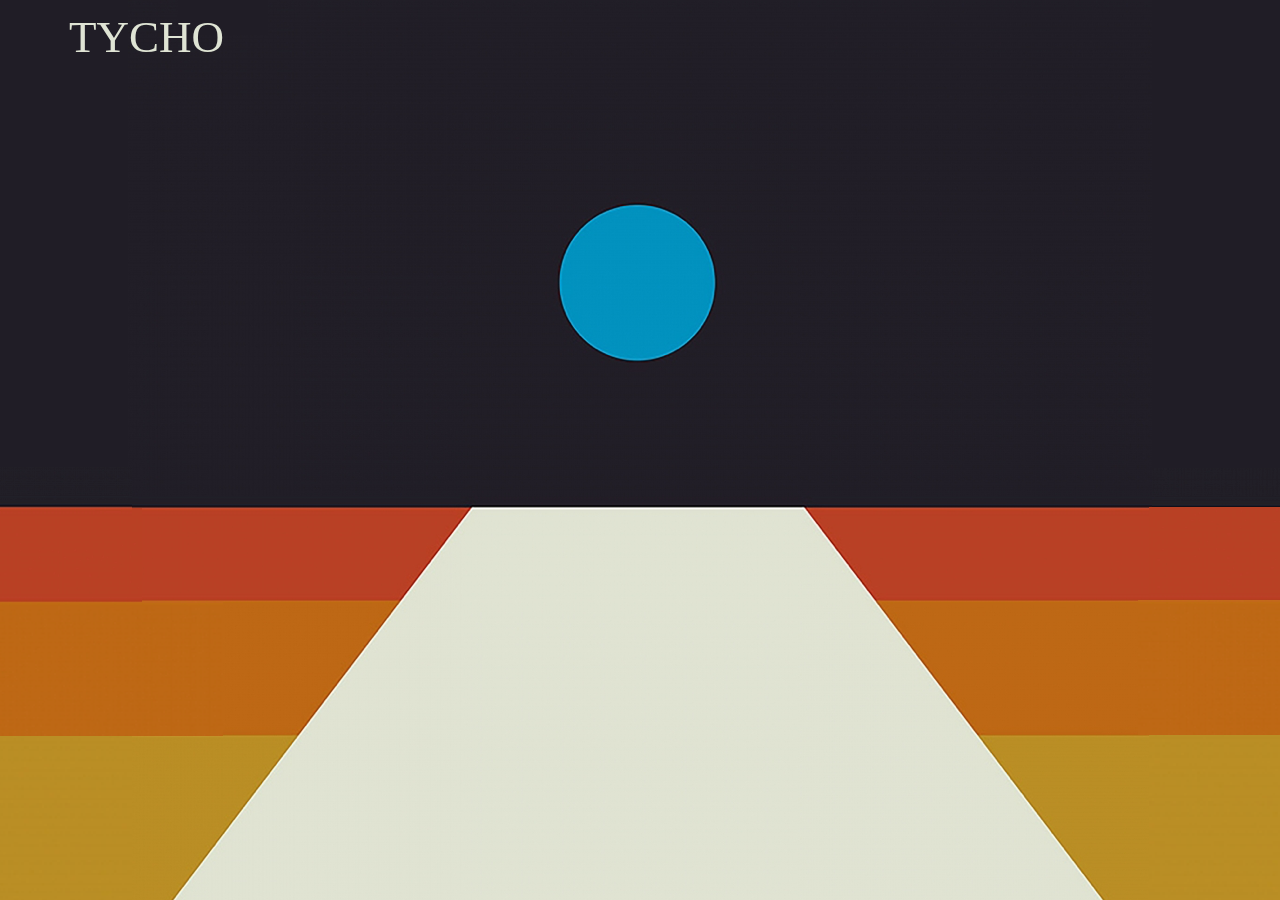
<file: index.html>
<!DOCTYPE html>
<html lang="en">
<head>
    <title></title>
    <link href="assets/stylesheets/styles.css" rel="stylesheet" />
</head>
<body>
  <div class="page-background">
    <img src="assets/images/BackgroundHomeTycho.png" />
  </div>
  <div class="nav-bar">
		<div class="nav-bar-contents">
			<div class="header-title">
				<a href= "index.html"><h1>TYCHO</h1></a>
			</div>
			<div class="drop-down">
        <div class="drop-down-container">
          <div class="nav">
            <a href="about.html">ABOUT</a>
          </div>
          <div class="nav">
            <a href="discography.html">DISCOGRAPHY</a>
          </div>
          <div class="nav">
            <a href="tourdates.html">TOUR DATES</a>
          </div>
          <div class="nav">
            <a href="media.html">MEDIA</a>
          </div>
          <div class="nav">
            <a href="merch.html">MERCH</a>
          </div>
        </div>
        <div class="overlay">
        </div>
			</div>
		</div>
	</div>
</body>
</html>
</file>
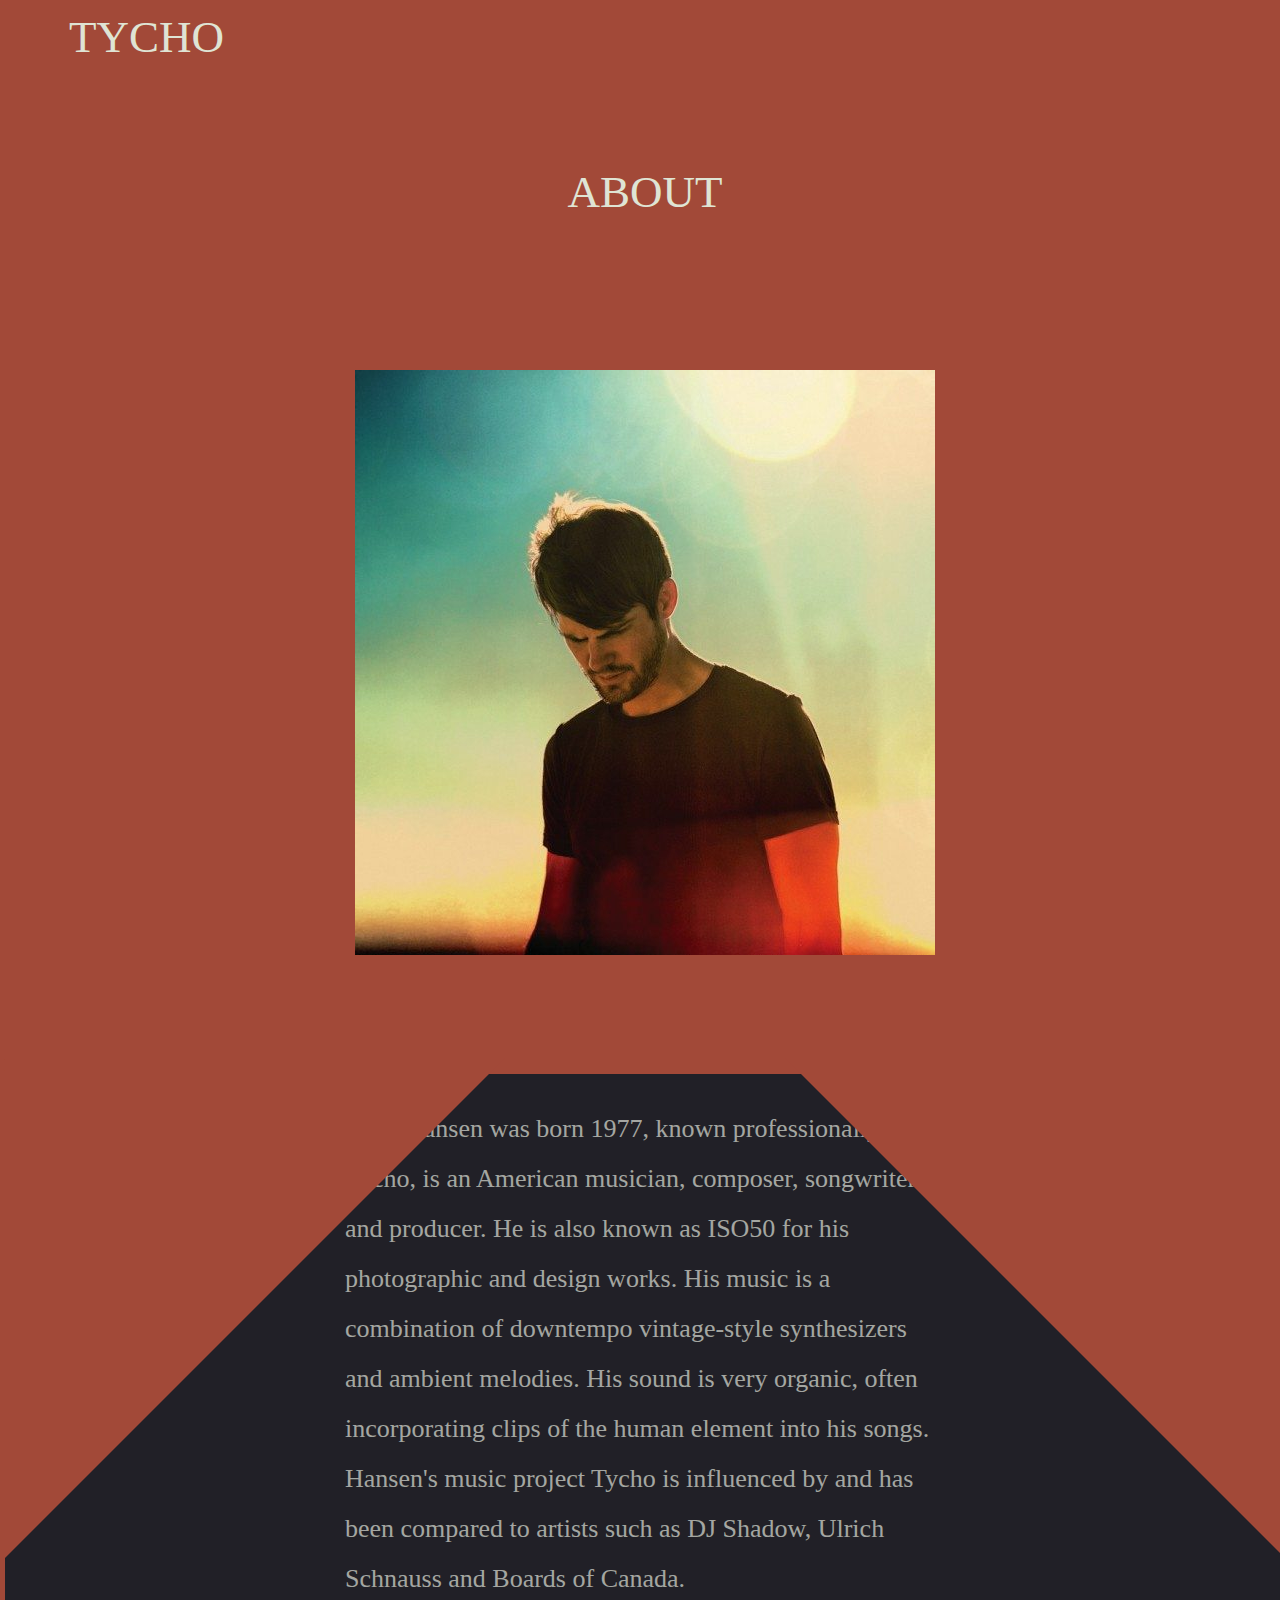
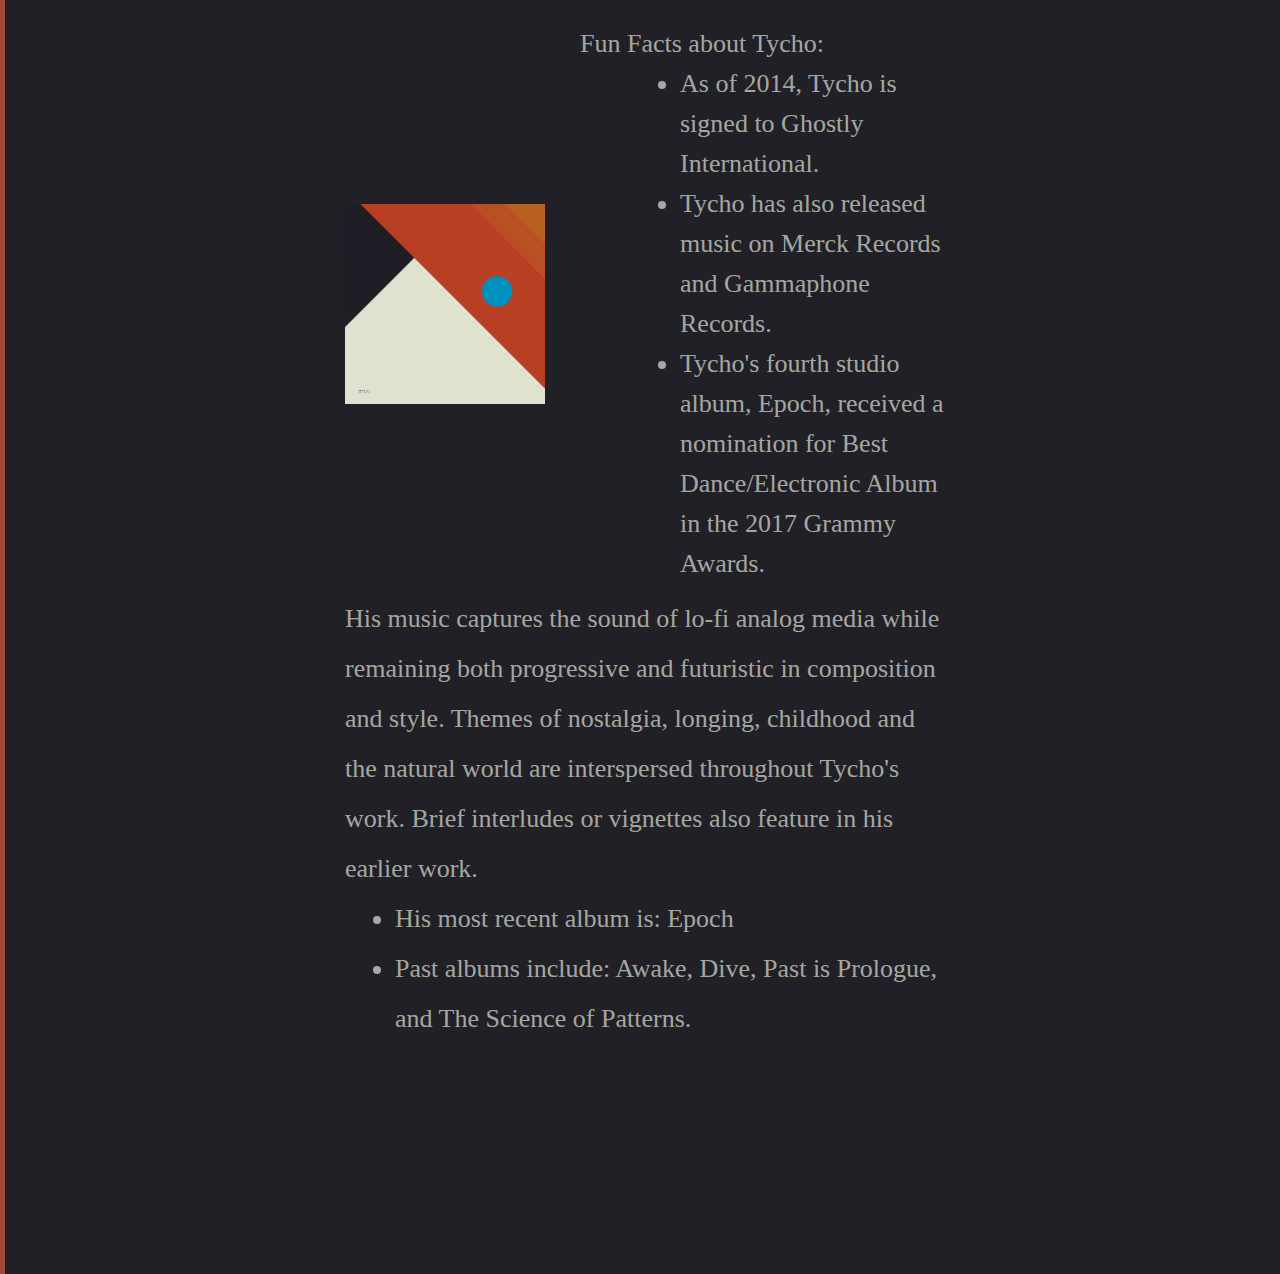
<file: about.html>
<!DOCTYPE html>
<html lang="en">
<head>
    <title>About</title>
    <link href="assets/stylesheets/styles.css" rel="stylesheet" />
</head>
<body class="about">
  <div class="nav-bar">
		<div class="nav-bar-contents">
			<div class="header-title">
				<a href= "index.html"><h1>TYCHO</h1></a>
			</div>
			<div class="drop-down">
        <div class="drop-down-container">
          <div class="nav">
            <a href="about.html">ABOUT</a>
          </div>
          <div class="nav">
            <a href="discography.html">DISCOGRAPHY</a>
          </div>
          <div class="nav">
            <a href="tourdates.html">TOUR DATES</a>
          </div>
          <div class="nav">
            <a href="media.html">MEDIA</a>
          </div>
          <div class="nav">
            <a href="merch.html">MERCH</a>
          </div>
        </div>
        <div class="overlay">
        </div>
			</div>
		</div>
  <div class="about-row">
    <h1>ABOUT</h1>
  </div>
  <div class='tycho-profile'>
    <img src="assets/images/tycho2.jpg" />
  </div>
  <div class="content-block">
    <div class="triangle-left-2">
    </div>
    <div class="triangle-right-2">
    </div>
    <div class="middle-box-2">
      <p>lkjsdf</p>
    </div>
  </div>
  <div class="content-block-2">
    <div class="content">
      <p>Scott Hansen was born 1977, known professionally as Tycho, is an American musician, composer, songwriter and producer. He is also known as ISO50 for his photographic and design works. His music is a combination of downtempo vintage-style synthesizers and ambient melodies. His sound is very organic, often incorporating clips of the human element into his songs. Hansen's music project Tycho is influenced by and has been compared to artists such as DJ Shadow, Ulrich Schnauss and Boards of Canada.</p>
      <div class="para-image">
        <img src="assets/images/para-image.jpeg" />
        <span>
          Fun Facts about Tycho:
          <ul>
            <li>As of 2014, Tycho is signed to Ghostly International.</li>
            <li>Tycho has also released music on Merck Records and Gammaphone Records.</li>
            <li>Tycho's fourth studio album, Epoch, received a nomination for Best Dance/Electronic Album in the 2017 Grammy Awards.</li>
          </ul>
        </span>
      </div>
      <p>His music captures the sound of lo-fi analog media while remaining both progressive and futuristic in composition and style. Themes of nostalgia, longing, childhood and the natural world are interspersed throughout Tycho's work. Brief interludes or vignettes also feature in his earlier work.</p>
      <ul>
        <li>His most recent album is: Epoch</li>
        <li>Past albums include: Awake, Dive, Past is Prologue, and The Science of Patterns. </li>
      </ul>
    </div>
  </div>

</body>
</html>
</file>
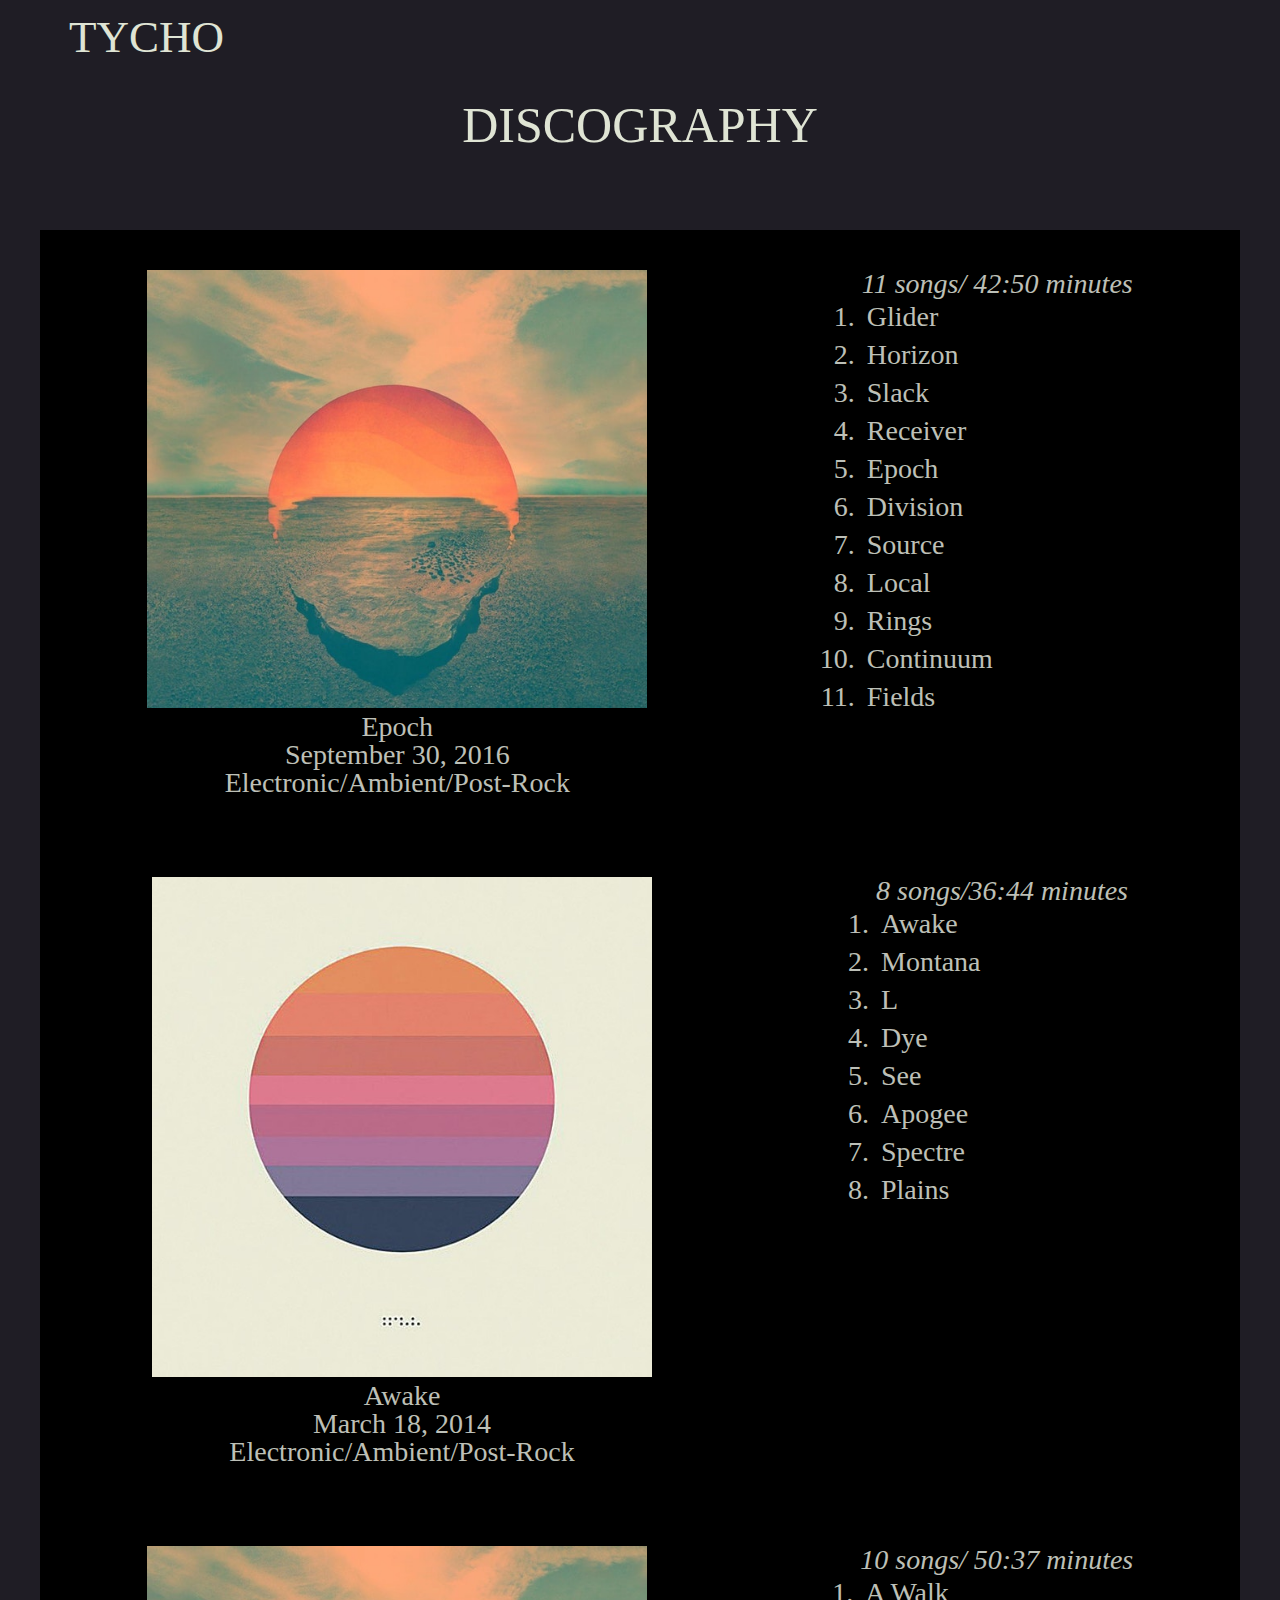
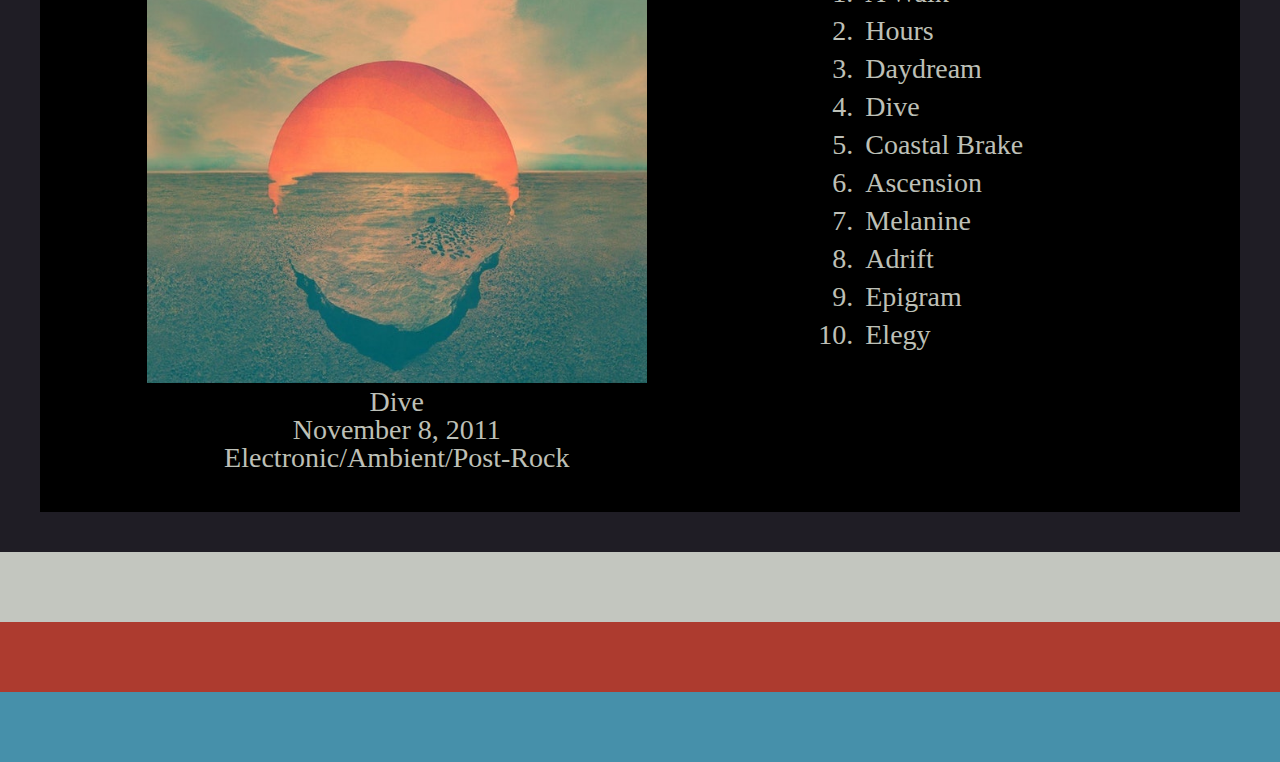
<file: discography.html>
<!DOCTYPE html>
<html lang="en">
<head>
    <title></title>
    <link href="assets/stylesheets/styles.css" rel="stylesheet" />
</head>
<body class="discography">
  <div class="nav-bar">
		<div class="nav-bar-contents">
			<div class="header-title">
			<a href= "index.html"><h1>TYCHO</h1></a>
			</div>
			<div class="drop-down">
        <div class="drop-down-container">
          <div class="nav">
            <a href="about.html">ABOUT</a>
          </div>
          <div class="nav">
            <a href="discography.html">DISCOGRAPHY</a>
          </div>
          <div class="nav">
            <a href="tourdates.html">TOUR DATES</a>
          </div>
          <div class="nav">
            <a href="media.html">MEDIA</a>
          </div>
          <div class="nav">
            <a href="merch.html">MERCH</a>
          </div>
        </div>
        <div class="overlay">
        </div>
			</div>
		</div>
	</div>

  <div class="discography-title">
    <h1>DISCOGRAPHY</h1>
  </div>
  <div class="album-container">
    <div class="album">
      <div class="album-art-container">
        <img src="assets/images/album1.jpg" />
        <div class="album-name">
          <h3>Epoch</h3>
        </div>
        <div>
          <h3>September 30, 2016</h3>
        </div>
        <div>
          <h3>Electronic/Ambient/Post-Rock</h3>
        </div>
      </div>
      <div class="album-track-list">
        <p class="duration">11 songs/ 42:50 minutes</p>
        <ol>
          <li> Glider </li>
          <li> Horizon </li>
          <li> Slack </li>
          <li> Receiver </li>
          <li> Epoch </li>
          <li> Division </li>
          <li> Source </li>
          <li> Local </li>
          <li> Rings </li>
          <li> Continuum </li>
          <li> Fields </li>
        </ol>
      </div>
    </div>
    <div class="album">
      <div class="album-art-container">
        <img src="assets/images/123.jpg" />
        <div class="album-name">
          <h3>Awake</h3>
        </div>
        <div>
          <h3>March 18, 2014</h3>
        </div>
        <div>
          <h3>Electronic/Ambient/Post-Rock</h3>
        </div>
      </div>
      <div class="album-track-list">
        <p class="duration">8 songs/36:44 minutes</p>
        <ol>
          <li> Awake </li>
          <li> Montana </li>
          <li> L </li>
          <li> Dye </li>
          <li> See </li>
          <li> Apogee </li>
          <li> Spectre </li>
          <li> Plains </li>
        </ol>
      </div>
    </div>
    <div class="album">
      <div class="album-art-container">
        <img src="assets/images/album1.jpg" />
        <div class="album-name">
          <h3>Dive</h3>
        </div>
        <div>
          <h3>November 8, 2011</h3>
        </div>
        <div>
          <h3>Electronic/Ambient/Post-Rock</h3>
        </div>
      </div>
      <div class="album-track-list">
        <p class="duration">10 songs/ 50:37 minutes</p>
        <ol>
          <li> A Walk </li>
          <li> Hours </li>
          <li> Daydream </li>
          <li> Dive </li>
          <li> Coastal Brake</li>
          <li> Ascension </li>
          <li> Melanine </li>
          <li> Adrift </li>
          <li> Epigram </li>
          <li> Elegy </li>
        </ol>
      </div>
    </div>
  </div>
  <div class="beige">
  </div>
  <div class="red">
  </div>
  <div class="blue">
  </div>
</body>
</html>
</file>
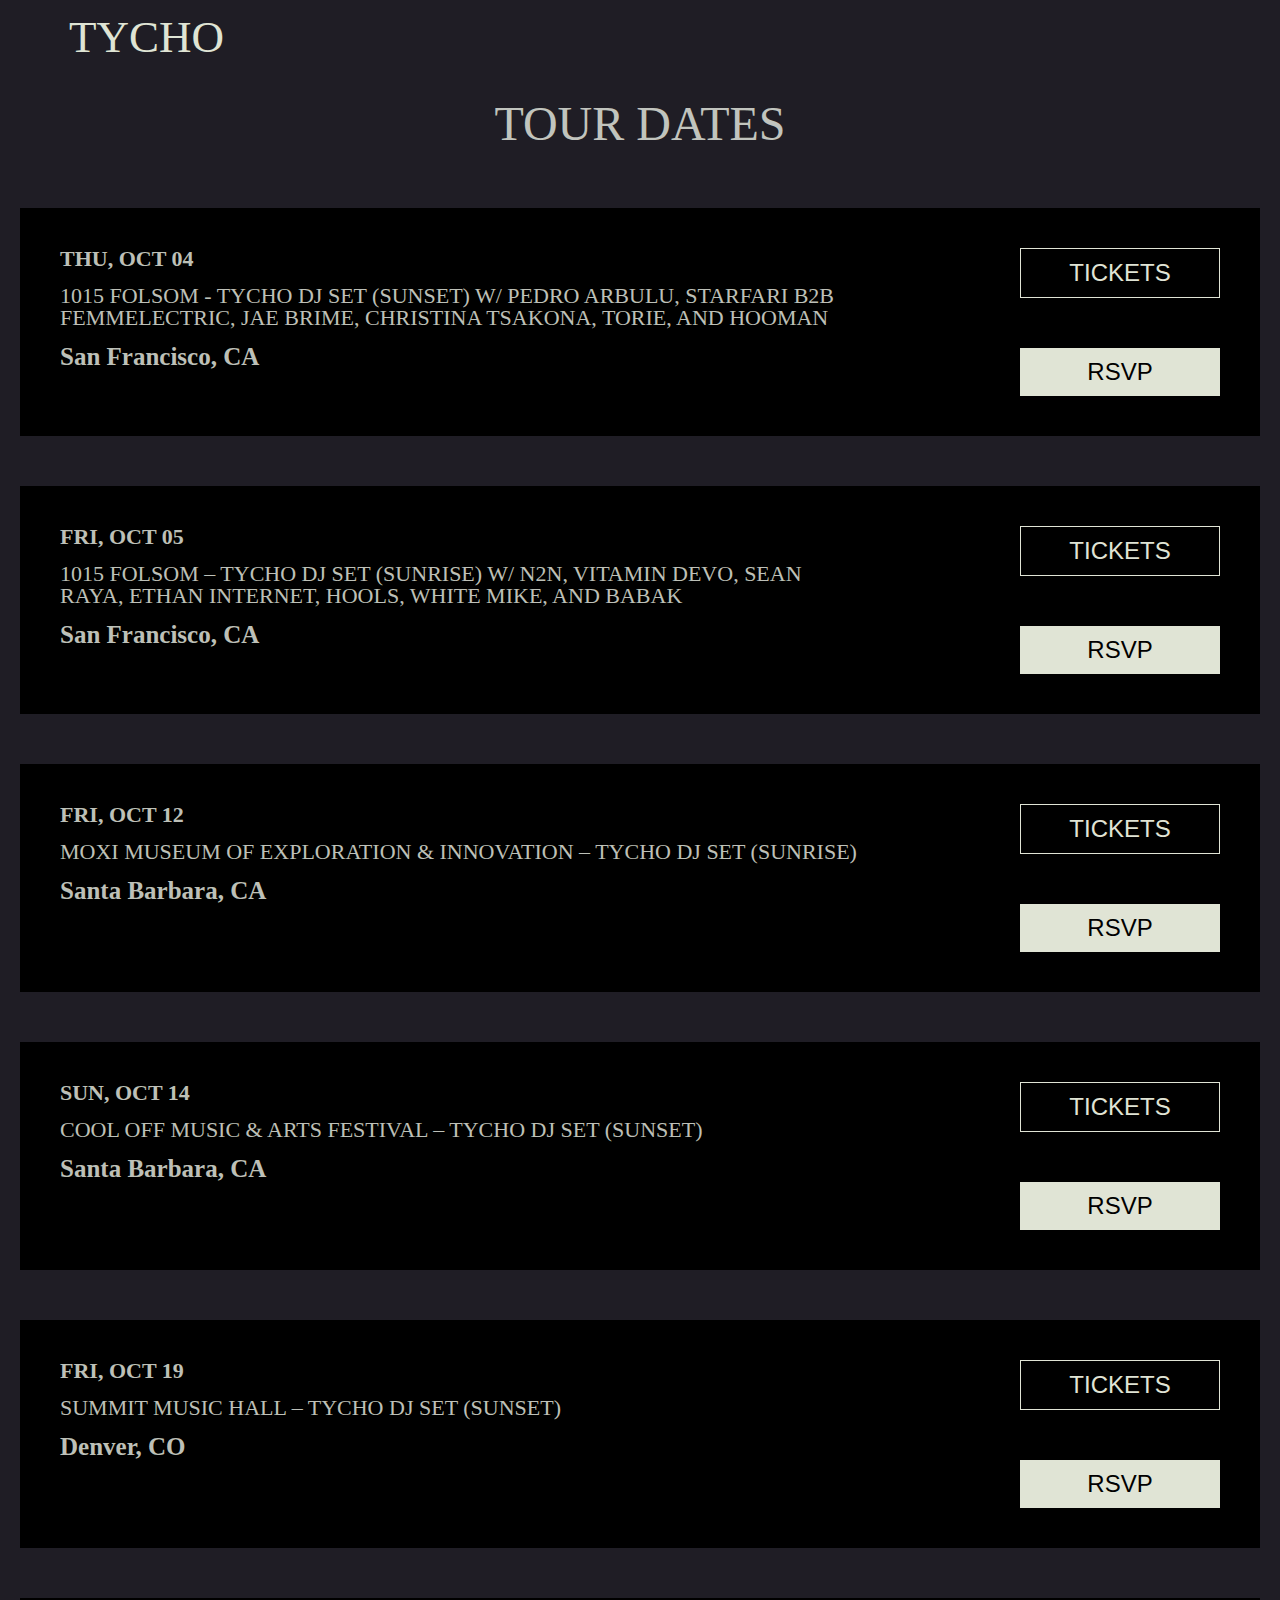
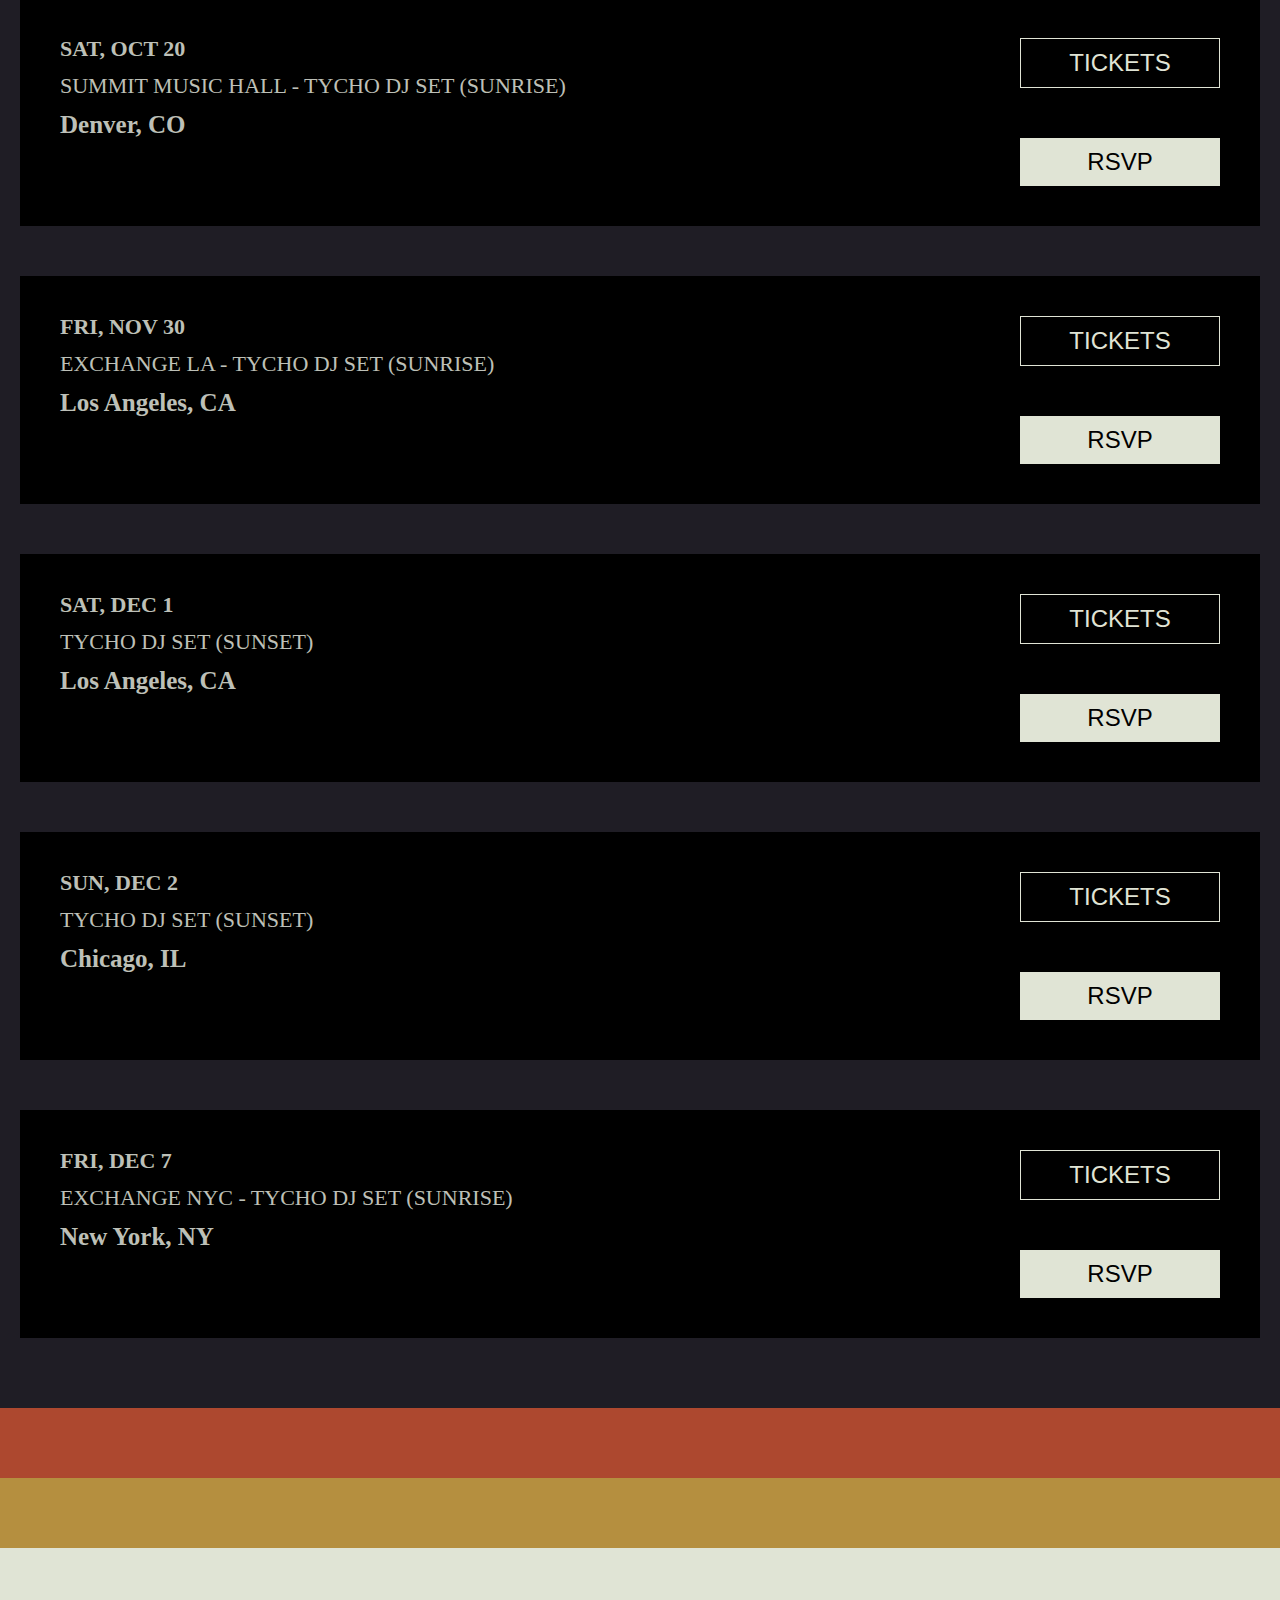
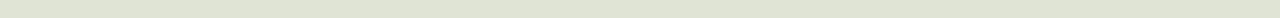
<file: tourdates.html>
<!DOCTYPE html>
<html lang="en">
<head>
    <title></title>
    <link href="assets/stylesheets/styles.css" rel="stylesheet" />
</head>
<body class="tour-dates">
  <div class="nav-bar">
		<div class="nav-bar-contents">
			<div class="header-title">
				<a href= "index.html"><h1>TYCHO</h1></a>
			</div>
			<div class="drop-down">
        <div class="drop-down-container">
          <div class="nav">
            <a href="about.html">ABOUT</a>
          </div>
          <div class="nav">
            <a href="discography.html">DISCOGRAPHY</a>
          </div>
          <div class="nav">
            <a href="tourdates.html">TOUR DATES</a>
          </div>
          <div class="nav">
            <a href="media.html">MEDIA</a>
          </div>
          <div class="nav">
            <a href="merch.html">MERCH</a>
          </div>
        </div>
        <div class="overlay">
        </div>
			</div>
		</div>
  </div>
  <div class="tour-dates-title">
    <h1>TOUR DATES</h1>
  </div>
  <div class="tour-dates-container">
    <div class="tour-date">
      <div class="tour-info">
        <div class="date">THU, OCT 04</div>
        <div>1015 FOLSOM - TYCHO DJ SET (SUNSET) W/ PEDRO ARBULU, STARFARI B2B FEMMELECTRIC, JAE BRIME, CHRISTINA TSAKONA, TORIE, AND HOOMAN
        </div>
        <div class="location">San Francisco, CA</div>
      </div>
      <div class="tour-buttons">
        <div>
          <a target="_blank" href="http://tychomusic.com/#tour"><button class="ticket">TICKETS</button></a>
        </div>
        <div>
          <a target="_blank" href="http://tychomusic.com/#tour"><button class="rsvp">RSVP</button></a>
        </div>
      </div>
    </div>
    <div class="tour-date">
      <div class="tour-info">
        <div class="date">FRI, OCT 05</div>
        <div>1015 FOLSOM – TYCHO DJ SET (SUNRISE) W/ N2N, VITAMIN DEVO, SEAN RAYA, ETHAN INTERNET, HOOLS, WHITE MIKE, AND BABAK
        </div>
        <div class="location">San Francisco, CA</div>
    </div>
    <div class="tour-buttons">
      <div>
        <button class="ticket">TICKETS</button>
      </div>
      <div>
        <button class="rsvp">RSVP</button>
      </div>
    </div>
  </div>
  <div class="tour-date">
    <div class="tour-info">
      <div class="date">FRI, OCT 12</div>
      <div>MOXI MUSEUM OF EXPLORATION & INNOVATION – TYCHO DJ SET (SUNRISE)
      </div>
      <div class="location">Santa Barbara, CA</div>
    </div>
    <div class="tour-buttons">
      <div>
        <a target="_blank" href="http://tychomusic.com/#tour"><button class="ticket">TICKETS</button></a>
      </div>
      <div>
        <a target="_blank" href="http://tychomusic.com/#tour"><button class="rsvp">RSVP</button></a>
      </div>
    </div>
  </div>
  <div class="tour-date">
    <div class="tour-info">
      <div class="date">SUN, OCT 14</div>
      <div>COOL OFF MUSIC & ARTS FESTIVAL – TYCHO DJ SET (SUNSET)
      </div>
      <div class="location">Santa Barbara, CA</div>
    </div>
    <div class="tour-buttons">
      <div>
        <a target="_blank" href="http://tychomusic.com/#tour"><button class="ticket">TICKETS</button></a>
      </div>
      <div>
        <a target="_blank" href="http://tychomusic.com/#tour"><button class="rsvp">RSVP</button></a>
      </div>
    </div>
  </div>
  <div class="tour-date">
    <div class="tour-info">
      <div class="date">FRI, OCT 19</div>
      <div>SUMMIT MUSIC HALL – TYCHO DJ SET (SUNSET)
      </div>
      <div class="location"> Denver, CO </div>
    </div>
    <div class="tour-buttons">
      <div>
        <a target="_blank" href="http://tychomusic.com/#tour"><button class="ticket">TICKETS</button></a>
      </div>
      <div>
        <a target="_blank" href="http://tychomusic.com/#tour"><button class="rsvp">RSVP</button></a>
      </div>
    </div>
  </div>
  <div class="tour-date">
    <div class="tour-info">
      <div class="date">SAT, OCT 20</div>
      <div>SUMMIT MUSIC HALL - TYCHO DJ SET (SUNRISE)
      </div>
      <div class="location">Denver, CO </div>
    </div>
    <div class="tour-buttons">
      <div>
        <a target="_blank" href="http://tychomusic.com/#tour"><button class="ticket">TICKETS</button></a>
      </div>
      <div>
        <a target="_blank" href="http://tychomusic.com/#tour"><button class="rsvp">RSVP</button></a>
      </div>
    </div>
  </div>
  <div class="tour-date">
    <div class="tour-info">
      <div class="date">FRI, NOV 30</div>
      <div> EXCHANGE LA - TYCHO DJ SET (SUNRISE)
      </div>
      <div class="location">Los Angeles, CA </div>
    </div>
    <div class="tour-buttons">
      <div>
        <a target="_blank" href="https://www.bandsintown.com/t/100233215?app_id=js_tychomusic.com&came_from=242&utm_medium=web&utm_source=widget&utm_campaign=ticket&affil_code=js_tychomusic.com"><button class="ticket">TICKETS</button></a>
      </div>
      <div>
        <a target="_blank" href="https://www.bandsintown.com/e/100233215?app_id=js_tychomusic.com&came_from=242&utm_medium=web&utm_source=widget&utm_campaign=rsvp&affil_code=js_tychomusic.com&trigger=rsvp_going"><button class="rsvp">RSVP</button></a>
      </div>
    </div>
  </div>
  <div class="tour-date">
    <div class="tour-info">
      <div class="date">SAT, DEC 1</div>
      <div>TYCHO DJ SET (SUNSET)
      </div>
      <div class="location">Los Angeles, CA </div>
    </div>
    <div class="tour-buttons">
      <div>
        <a target="_blank" href="https://www.eventbrite.com/e/tycho-dj-set-sunrise-day-two-tickets-49072257443"><button class="ticket">TICKETS</button></a>
      </div>
      <div>
        <a target="_blank" href="https://www.bandsintown.com/e/100233218?app_id=js_tychomusic.com&came_from=242&utm_medium=web&utm_source=widget&utm_campaign=rsvp&affil_code=js_tychomusic.com&trigger=rsvp_going"><button class="rsvp">RSVP</button></a>
      </div>
    </div>
  </div>
  <div class="tour-date">
    <div class="tour-info">
      <div class="date">SUN, DEC 2</div>
      <div> TYCHO DJ SET (SUNSET)
      </div>
      <div class="location"> Chicago, IL </div>
    </div>
    <div class="tour-buttons">
      <div>
        <a target="_blank" href="http://tychomusic.com/#tour"><button class="ticket">TICKETS</button></a>
      </div>
      <div>
        <a target="_blank" href="http://tychomusic.com/#tour"><button class="rsvp">RSVP</button></a>
      </div>
    </div>
  </div>
  <div class="tour-date">
    <div class="tour-info">
      <div class="date">FRI, DEC 7</div>
      <div>EXCHANGE NYC - TYCHO DJ SET (SUNRISE)
      </div>
      <div class="location">New York, NY</div>
    </div>
    <div class="tour-buttons">
      <div>
        <a target="_blank" href="http://tychomusic.com/#tour"><button class="ticket">TICKETS</button></a>
      </div>
      <div>
        <a target="_blank" href="http://tychomusic.com/#tour"><button class="rsvp">RSVP</button></a>
      </div>
    </div>
  </div>
  </div>
  <div class="orange">
  </div>
  <div class="yellow">
  </div>
  <div class="stone">
  </div>
</body>
</html>
</file>
<file: assets/stylesheets/styles.css>
/* http://meyerweb.com/eric/tools/css/reset/
   v2.0 | 20110126
   License: none (public domain)
*/
html, body, div, span, applet, object, iframe,
h1, h2, h3, h4, h5, h6, p, blockquote, pre,
a, abbr, acronym, address, big, cite, code,
del, dfn, em, img, ins, kbd, q, s, samp,
small, strike, strong, sub, sup, tt, var,
b, u, i, center,
dl, dt, dd, ol, ul, li,
fieldset, form, label, legend,
table, caption, tbody, tfoot, thead, tr, th, td,
article, aside, canvas, details, embed,
figure, figcaption, footer, header, hgroup,
menu, nav, output, ruby, section, summary,
time, mark, audio, video {
  margin: 0;
  padding: 0;
  border: 0;
  font-size: 100%;
  font: inherit;
  vertical-align: baseline; }

/* HTML5 display-role reset for older browsers */
article, aside, details, figcaption, figure,
footer, header, hgroup, menu, nav, section {
  display: block; }

body {
  line-height: 1; }

ol, ul {
  list-style: none; }

blockquote, q {
  quotes: none; }

blockquote:before, blockquote:after,
q:before, q:after {
  content: '';
  content: none; }

table {
  border-collapse: collapse;
  border-spacing: 0; }

body, h1, h2, h3, h4 {
  font-family: "Sawarabi Gothic"; }

.header-title {
  padding: 10px;
  cursor: pointer;
  width: 90%;
  margin: 0px auto;
  position: relative; }

.nav-bar-contents:hover .drop-down, .overlay {
  opacity: 1;
  display: block;
  transition: all 0.2s ease-in-out; }

.nav-bar {
  top: 0px;
  width: 100%;
  height: 50px;
  margin: 0px auto;
  padding: 5px; }

a {
  text-decoration: none;
  color: #DFE4D4; }

.nav-bar-contents {
  position: relative;
  width: 100%;
  margin: 0px auto; }

.drop-down {
  background-color: #1f1d25;
  top: 60px;
  left: 0px;
  font-weight: 100;
  z-index: 2;
  width: 100%;
  display: none;
  position: absolute;
  opacity: 0;
  margin: 0px auto; }
  .drop-down .drop-down-container {
    width: 90%;
    margin: 0px auto; }
    .drop-down .drop-down-container div {
      padding: 10px; }

.drop-down > div {
  padding: 5px; }

.drop-down .nav {
  font-size: 22px;
  color: #DFE4D4; }

.nav-bar h1 {
  font-size: 45px;
  color: #DFE4D4; }

.footer {
  bottom: 0px;
  transform: translateX(-50%);
  left: 50%;
  width: 90%;
  position: absolute;
  display: flex;
  justify-content: space-between; }

.share {
  float: left; }

.share h3 {
  font-size: 45px;
  color: #000000; }

.contact h3 {
  font-size: 45px;
  color: #000000; }

.contact {
  float: right; }

.page-background {
  position: fixed;
  top: -50%;
  left: -50%;
  width: 200%;
  height: 200%; }

.page-background img {
  position: absolute;
  top: 0;
  left: 0;
  right: 0;
  bottom: 0;
  margin: auto;
  min-width: 50%;
  min-height: 50%; }

.about {
  background-color: #a24938; }
  .about .drop-down {
    background-color: rgba(25, 25, 25, 0.5); }

.about-row {
  display: table;
  width: 100%;
  text-align: center;
  height: 100px;
  padding-top: 100px;
  padding-bottom: 100px; }
  .about-row h1 {
    font-size: 45px;
    color: #DFE4D4; }

.tycho-profile {
  position: relative;
  display: inline-block;
  margin-bottom: 100px;
  left: 50%;
  z-index: 2;
  transform: translateX(-50%); }

.hexagon {
  width: 100px;
  height: 55px;
  background: #212027;
  transform: rotate(90deg);
  margin: 150px auto;
  position: relative; }
  .hexagon:before, .hexagon:after {
    content: "";
    position: absolute;
    width: 0;
    height: 0; }
  .hexagon:before {
    left: 0;
    top: -1300px;
    border-left: 1000px solid transparent;
    border-bottom: 1000px solid #212027; }
  .hexagon:after {
    bottom: -25px;
    left: 0;
    top: 400px;
    border-left: 1000px solid transparent;
    border-top: 1000px solid #212027; }

.content-block {
  position: relative;
  display: block; }

.triangle-left {
  display: inline;
  width: 0;
  height: 0;
  float: left;
  overflow: hidden;
  border-bottom: 500px solid #212027;
  border-left: 500px solid transparent; }

.triangle-right {
  display: inline;
  float: right;
  width: 400px;
  overflow: hidden;
  height: 0;
  border-bottom: 500px solid #212027;
  border-right: 500px solid transparent; }

.triangle-right-2 {
  width: 0;
  height: 0;
  border-top: 500px solid #a24938;
  border-left: 500px solid transparent;
  right: 0px;
  position: absolute;
  z-index: 1000; }

.triangle-left-2 {
  left: 0px;
  width: 0;
  height: 0;
  border-top: 500px solid #a24938;
  border-right: 500px solid transparent;
  position: absolute;
  z-index: 1000; }

.content-block-2 {
  position: relative;
  display: table;
  width: 100%;
  background-color: #212027;
  height: 1800px; }
  .content-block-2 .content {
    padding-top: 30px;
    width: 600px;
    margin: 0px auto;
    z-index: 10000;
    height: 400px;
    font-size: 26px;
    color: rgba(224, 228, 219, 0.7);
    line-height: 50px; }

.para-image {
  display: flex;
  align-items: center;
  padding-top: 20px;
  padding-bottom: 10px; }

.para-image span {
  line-height: 40px !important;
  margin-left: 20px; }
  .para-image span ul {
    margin-left: 50px;
    list-style-type: disc; }

.para-image img {
  vertical-align: middle;
  width: 200px;
  margin-right: 15px;
  float: left; }

.discography {
  background-color: #1f1d25;
  color: rgba(224, 228, 219, 0.85);
  font-weight: 100; }

.discography-title {
  text-align: center;
  padding: 40px; }
  .discography-title h1 {
    font-size: 50px;
    color: #DFE4D4; }

.album-container {
  padding: 40px; }

.album {
  background-color: black;
  display: flex;
  justify-content: space-around;
  font-size: 28px; }
  .album .duration {
    font-style: italic; }
  .album ul {
    list-style-type: decimal; }
  .album li {
    padding: 5px; }
  .album > div {
    padding: 40px; }
  .album .album-art-container {
    text-align: center; }
  .album img {
    width: 500px; }

.beige {
  display: table;
  width: 100%;
  height: 70px;
  background-color: rgba(224, 228, 219, 0.85); }

.red {
  display: table;
  width: 100%;
  height: 70px;
  background-color: #ad3b2f; }

.blue {
  display: table;
  width: 100%;
  height: 70px;
  background-color: #4690aa; }

.tour-dates {
  background-color: #1f1d25;
  color: rgba(224, 228, 219, 0.85);
  font-weight: 100; }

.tour-dates-title {
  margin-top: 40px;
  margin-bottom: 40px;
  text-align: center; }
  .tour-dates-title h1 {
    font-size: 48px; }

.orange {
  display: table;
  width: 100%;
  height: 70px;
  background-color: #ad482f; }

.yellow {
  display: table;
  width: 100%;
  height: 70px;
  background-color: #b58f3f; }

.stone {
  display: table;
  width: 100%;
  height: 70px;
  background-color: #e0e4d5; }

.tour-dates-container {
  padding: 20px;
  font-size: 22px; }
  .tour-dates-container > div {
    margin-bottom: 50px; }

.tour-date {
  background-color: black;
  padding: 40px;
  display: flex;
  justify-content: space-between; }
  .tour-date .tour-info > div {
    margin-bottom: 15px; }
  .tour-date .tour-buttons {
    margin-left: 150px; }

.date {
  font-style: bold;
  font-weight: 900; }

.location {
  font-weight: 900;
  font-size: 25px; }

.rsvp {
  outline: none;
  border: 0px;
  padding: 10px;
  color: black;
  font-size: 24px;
  background-color: #e0e4d5;
  padding-left: 25px;
  min-width: 200px;
  padding-right: 25px; }

.ticket {
  outline: none;
  border: 1px solid #e0e4d5;
  min-width: 200px;
  padding: 10px;
  padding-left: 25px;
  padding-right: 25px;
  font-size: 24px;
  background-color: black;
  color: #e0e4d5; }

.tour-buttons {
  display: flex;
  align-items: center;
  flex-wrap: wrap;
  justify-content: center; }

.media {
  background-color: #1f1d25;
  color: rgba(224, 228, 219, 0.85);
  font-weight: 100; }

.media-title {
  text-align: center;
  padding-top: 50px;
  padding-bottom: 50px; }
  .media-title h1 {
    font-size: 48px; }

.media-container {
  width: 100%;
  margin: 0px auto;
  display: flex;
  justify-content: space-around; }
  .media-container > div {
    display: inline-block; }

.small-player-container > div {
  padding-bottom: 50px; }

.art-container {
  display: flex;
  flex-wrap: wrap;
  flex-direction: column;
  width: 90%;
  height: 400px;
  margin: 0px auto;
  align-content: space-around; }
  .art-container .art {
    border: 5px solid rgba(224, 228, 219, 0.85);
    margin: 50px;
    float: left;
    width: 200px; }
    .art-container .art img {
      width: 200px;
      object-fit: cover;
      height: 200px;
      display: inline-block;
      text-align: center; }

/* Clear floats after the columns */
.art-container:after {
  content: "";
  display: table;
  clear: both; }

.blood-range {
  display: table;
  width: 100%;
  height: 70px;
  background-color: #be6546; }

.teal {
  display: table;
  width: 100%;
  height: 70px;
  background-color: #4b829e; }

  .merch {
    position: relative;
    background-color: #1f1d25;
    color: rgba(224, 228, 219, 0.85);
    font-weight: 100;
  }

.merch-title {
  text-align: center;
  padding-top: 100px;
  padding-bottom: 100px; }
  .merch-title h1 {
    font-size: 48px; }

.merch-filter-container {
  width: 80%;
  margin: 0px auto; }
  .merch-filter-container .merch-filter {
    display: flex;
    flex-wrap: wrap;
    flex-direction: row;
    width: 100%;
    justify-content: space-around; }
    .merch-filter-container .merch-filter button {
      outline: none;
      border: 0px;
      padding-top: 5px;
      padding-bottom: 5px;
      color: black;
      min-width: 200px;
      background-color: #e0e4d6;
      font-size: 28px; }

.merch-container {
  display: flex;
  flex-wrap: wrap;
  flex-direction: column;
  width: 90%;
  height: 400px;
  margin: 0px auto;
  align-content: space-around; }
  .merch-container .merch {
    margin: 50px;
    float: left;
    width: 300px; }
    .merch-container .merch img {
      width: 300px;
      object-fit: cover;
      height: 300px;
      display: inline-block;
      text-align: center; }

/* Clear floats after the columns */
.art-container:after {
  content: "";
  display: table;
  clear: both; }

.navy-blue {
  display: table;
  width: 100%;
  height: 70px;
  background-color: #183f5e; }

.pink {
  display: table;
  width: 100%;
  height: 70px;
  background-color: #e19f9d; }

.light-orange {
  display: table;
  width: 100%;
  height: 70px;
  background-color: #d78964; }

  ul li {
    margin-left: 50px;
    list-style-type: disc; }

    .tour-buttons button {
      cursor: pointer;
    }
    .album-track-list li {
      list-style: decimal;
    }

   .merch-filter-container .merch-filter .highlighted {
       background-color: rgba(132, 139, 123,1);
       color: black;
     }
     .soldout {
     position: absolute;
     top: 50%;
     left: 50%;
     display: none;
     transform: translate(-50%, -50%);
     width: 80%;
     text-align: center;
     color: rgba(240,30,30,0.9);
     font-size: 24px;
     font-weight: 800;
     padding: 5px;
     letter-spacing: 4px;
     background-color: rgb(192,196,183);
   }
   .out-of-order:hover .soldout {
     display: block;
   }

   .out-of-order:hover {
     border: 5px solid red;
   }s

     .soldout span {
       font-size: 24px;
       color: red;

     }

  .tour-buttons {
  align-items: center;
  flex-wrap: wrap;
  justify-content: center;
  display: block;
}

.tour-buttons > div {
  margin-bottom: 50px;
}

.tour-buttons div:last-child {
  margin-bottom: 0px;
}
</file>
